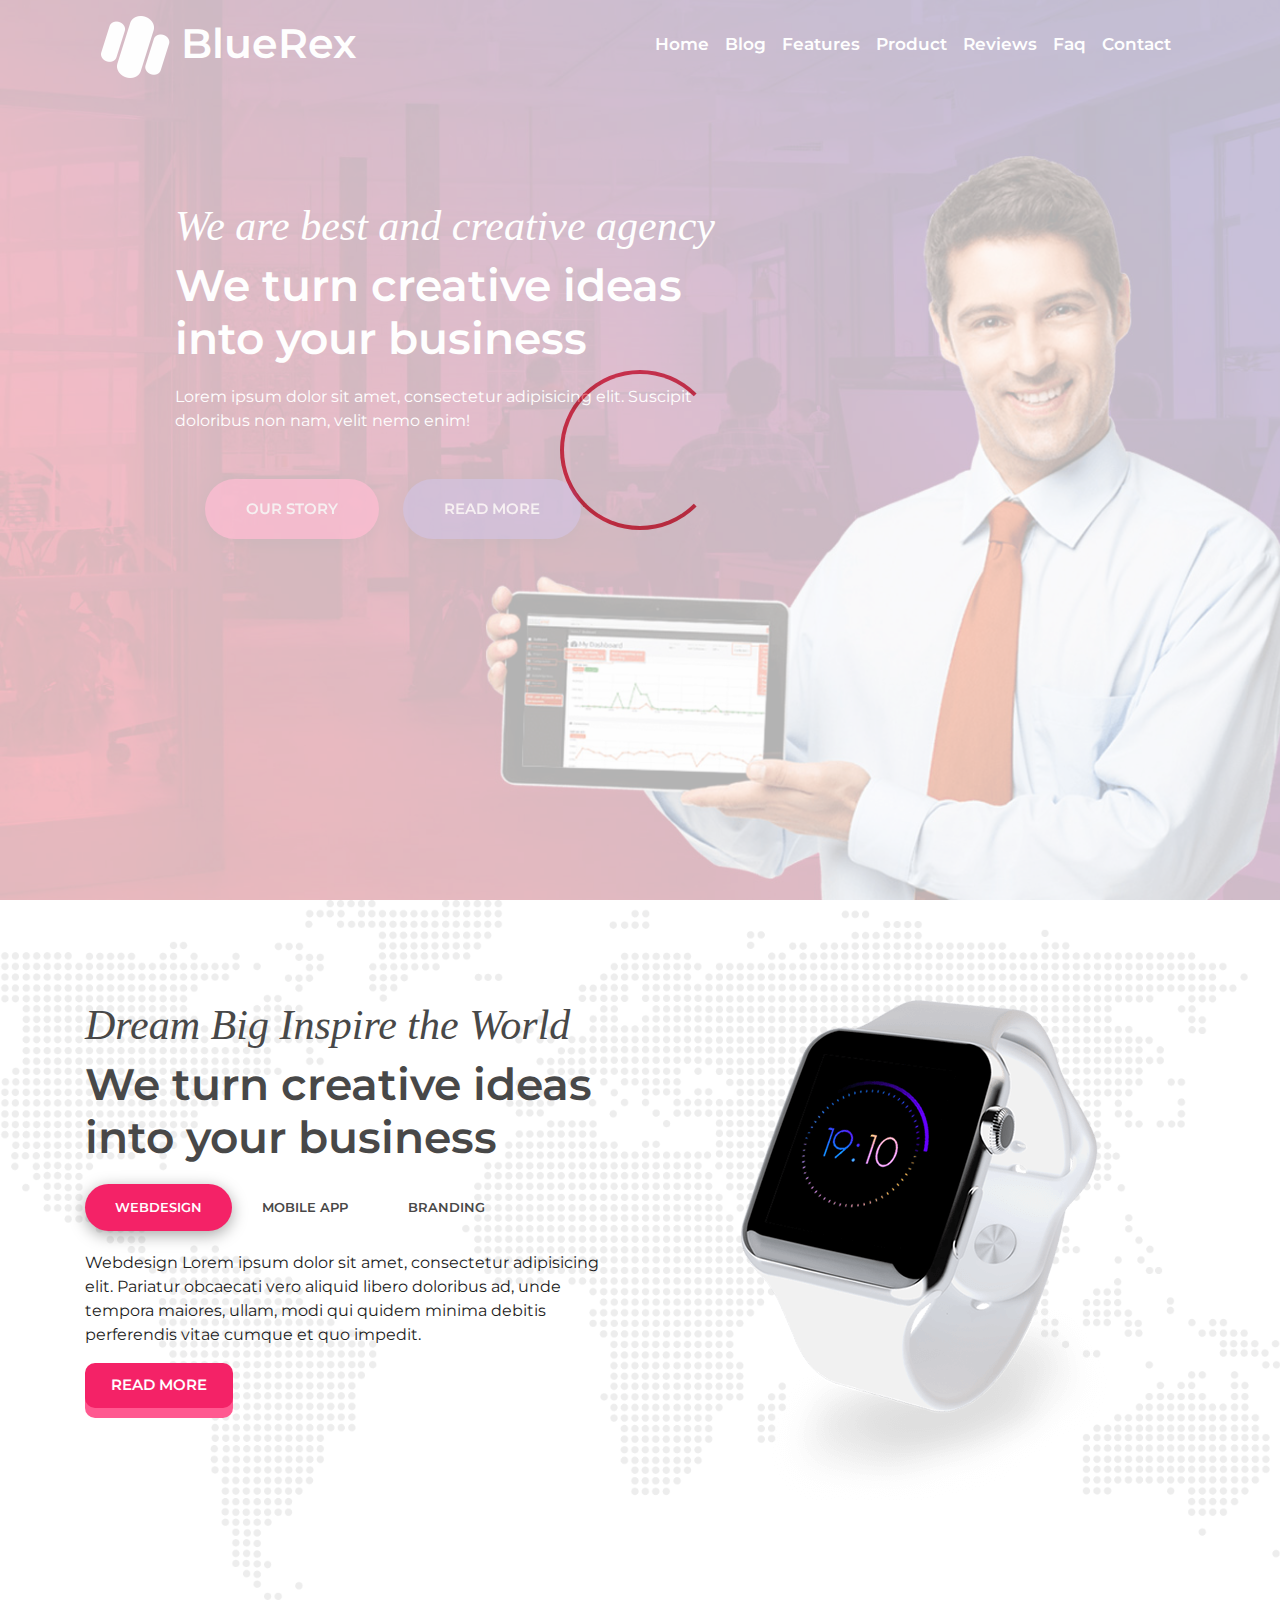
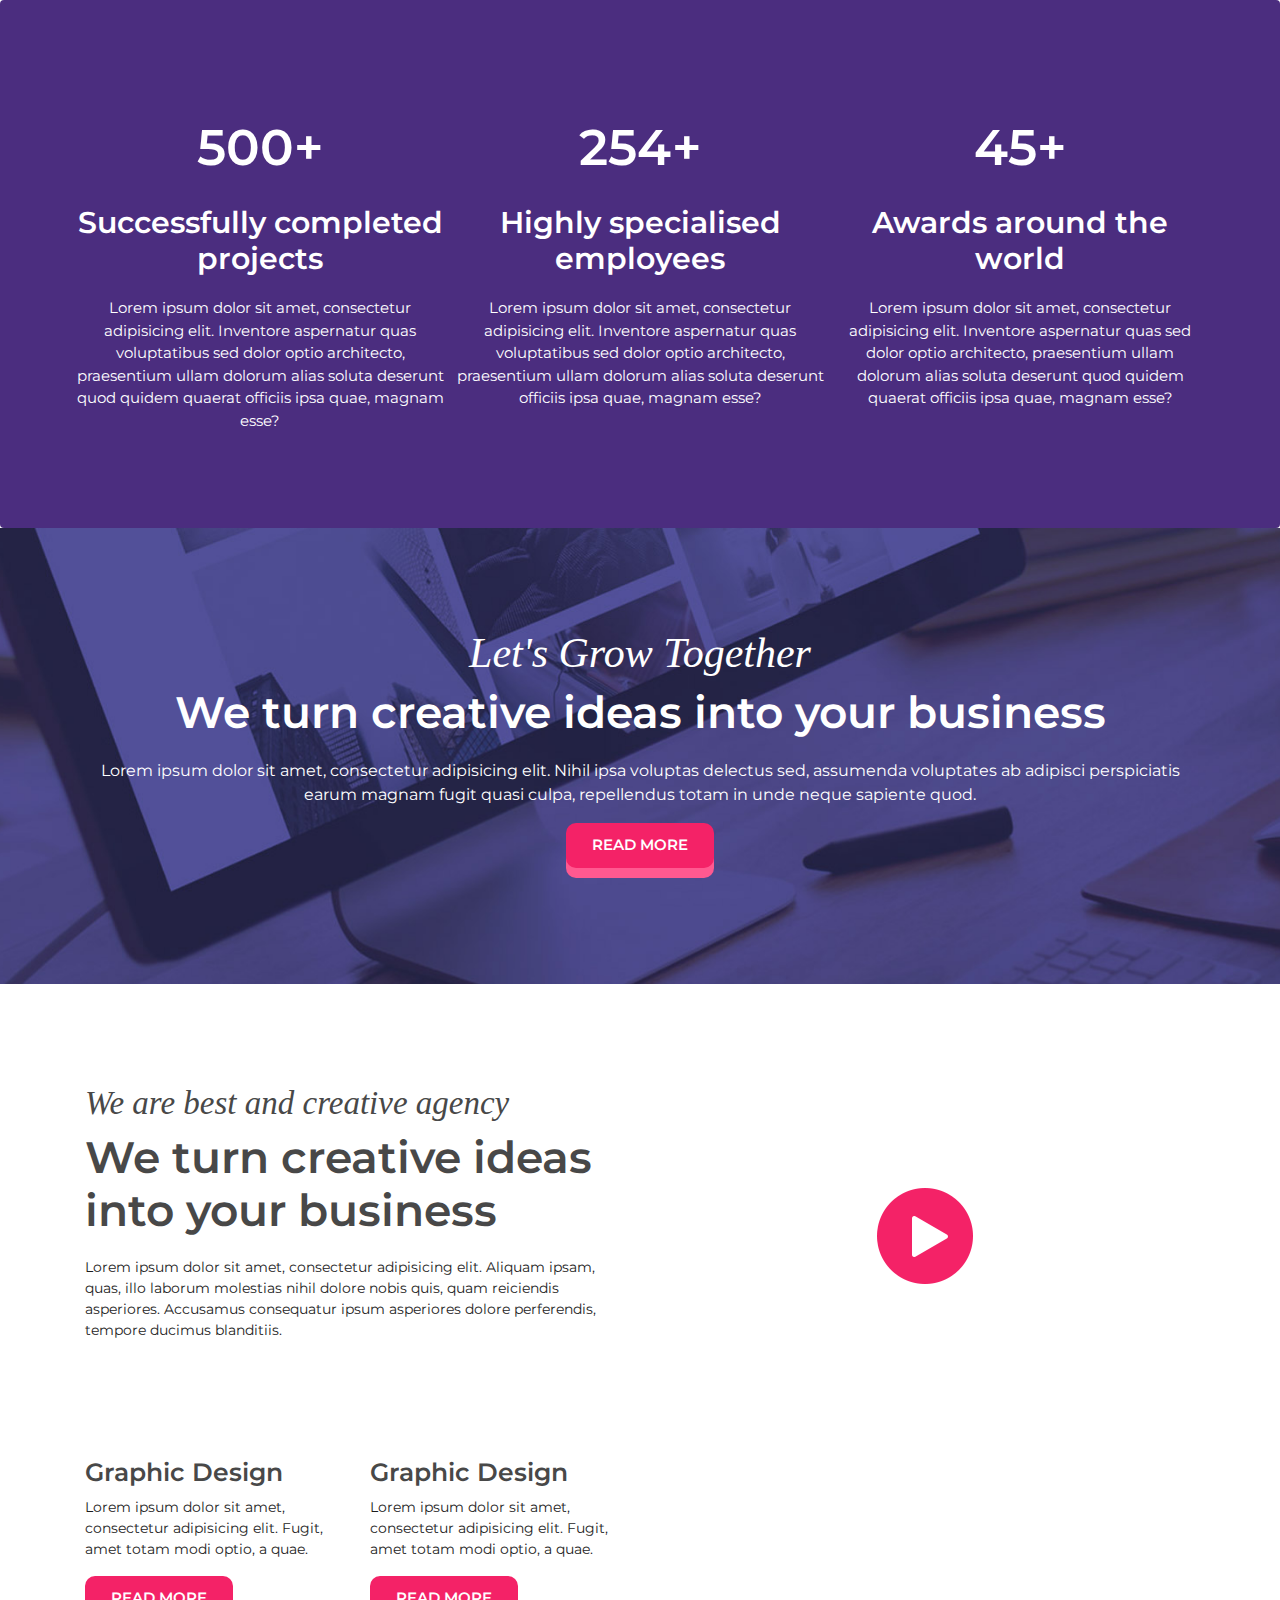
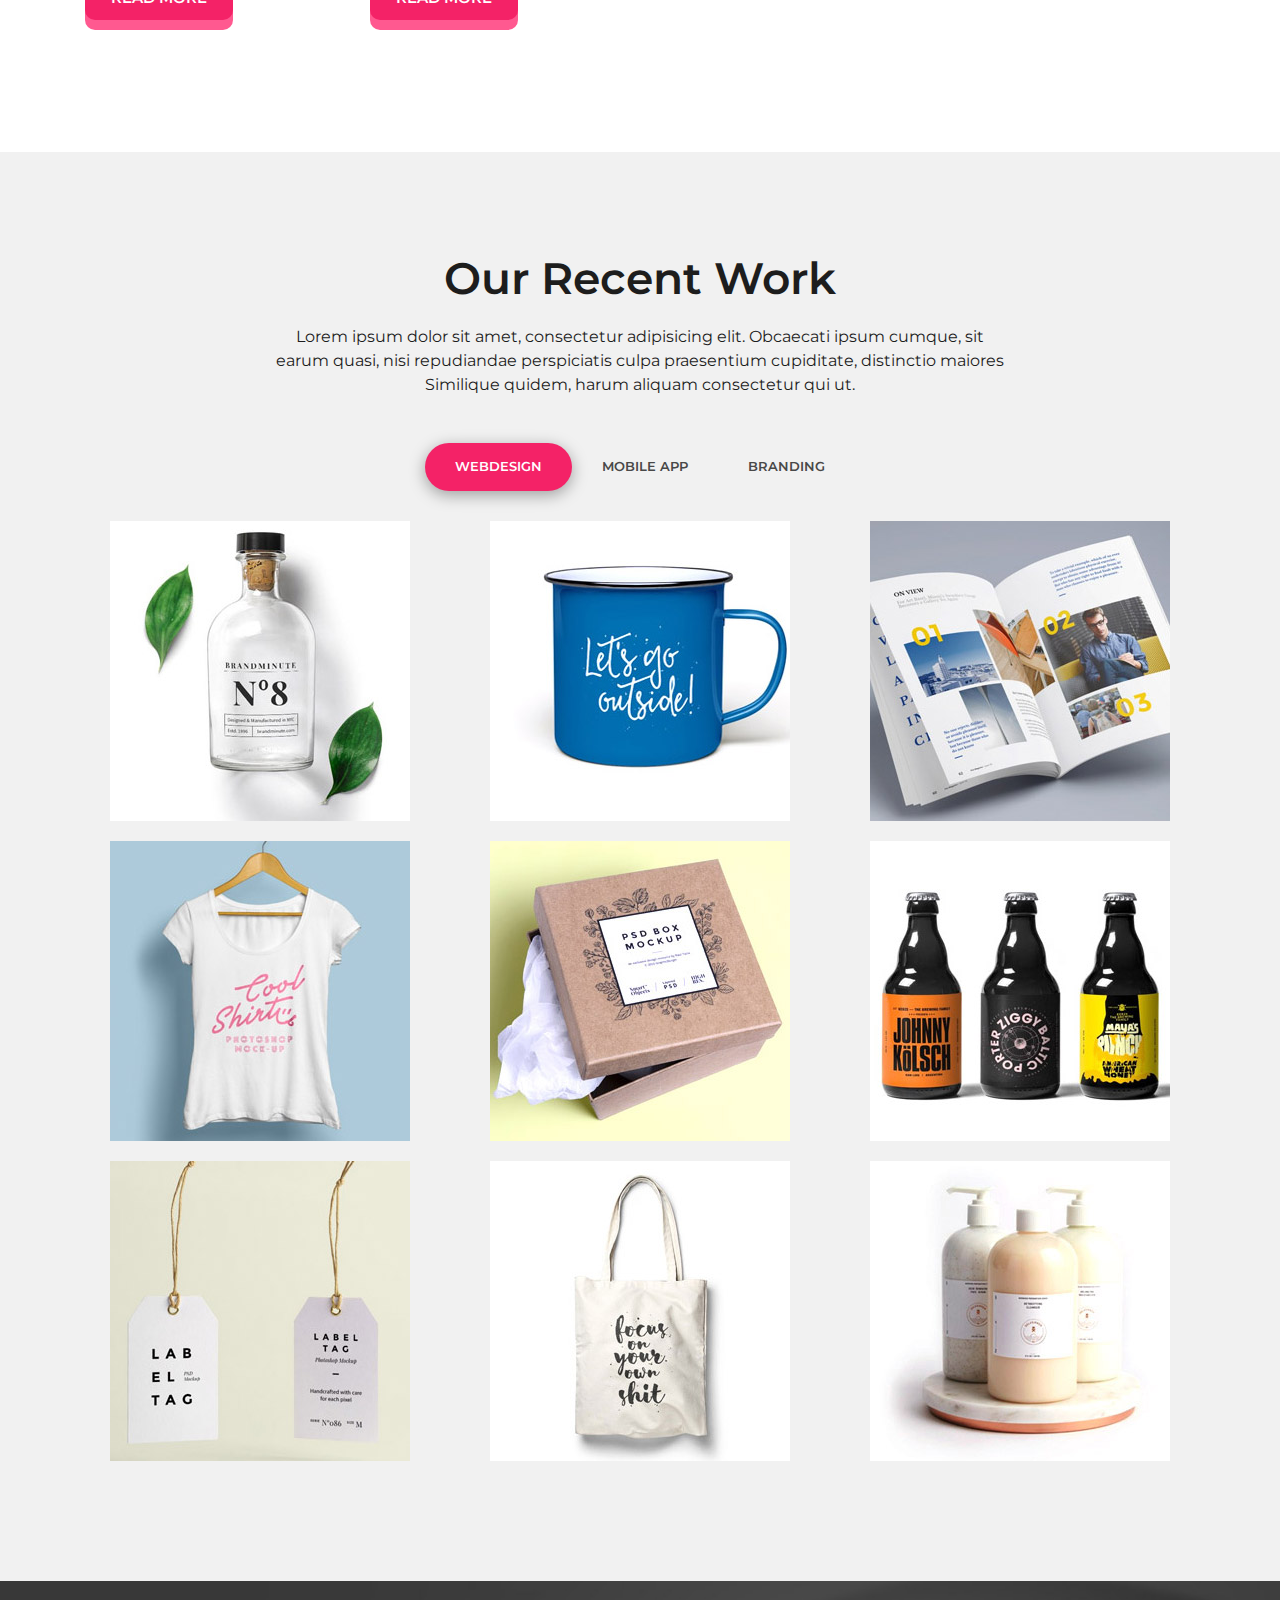
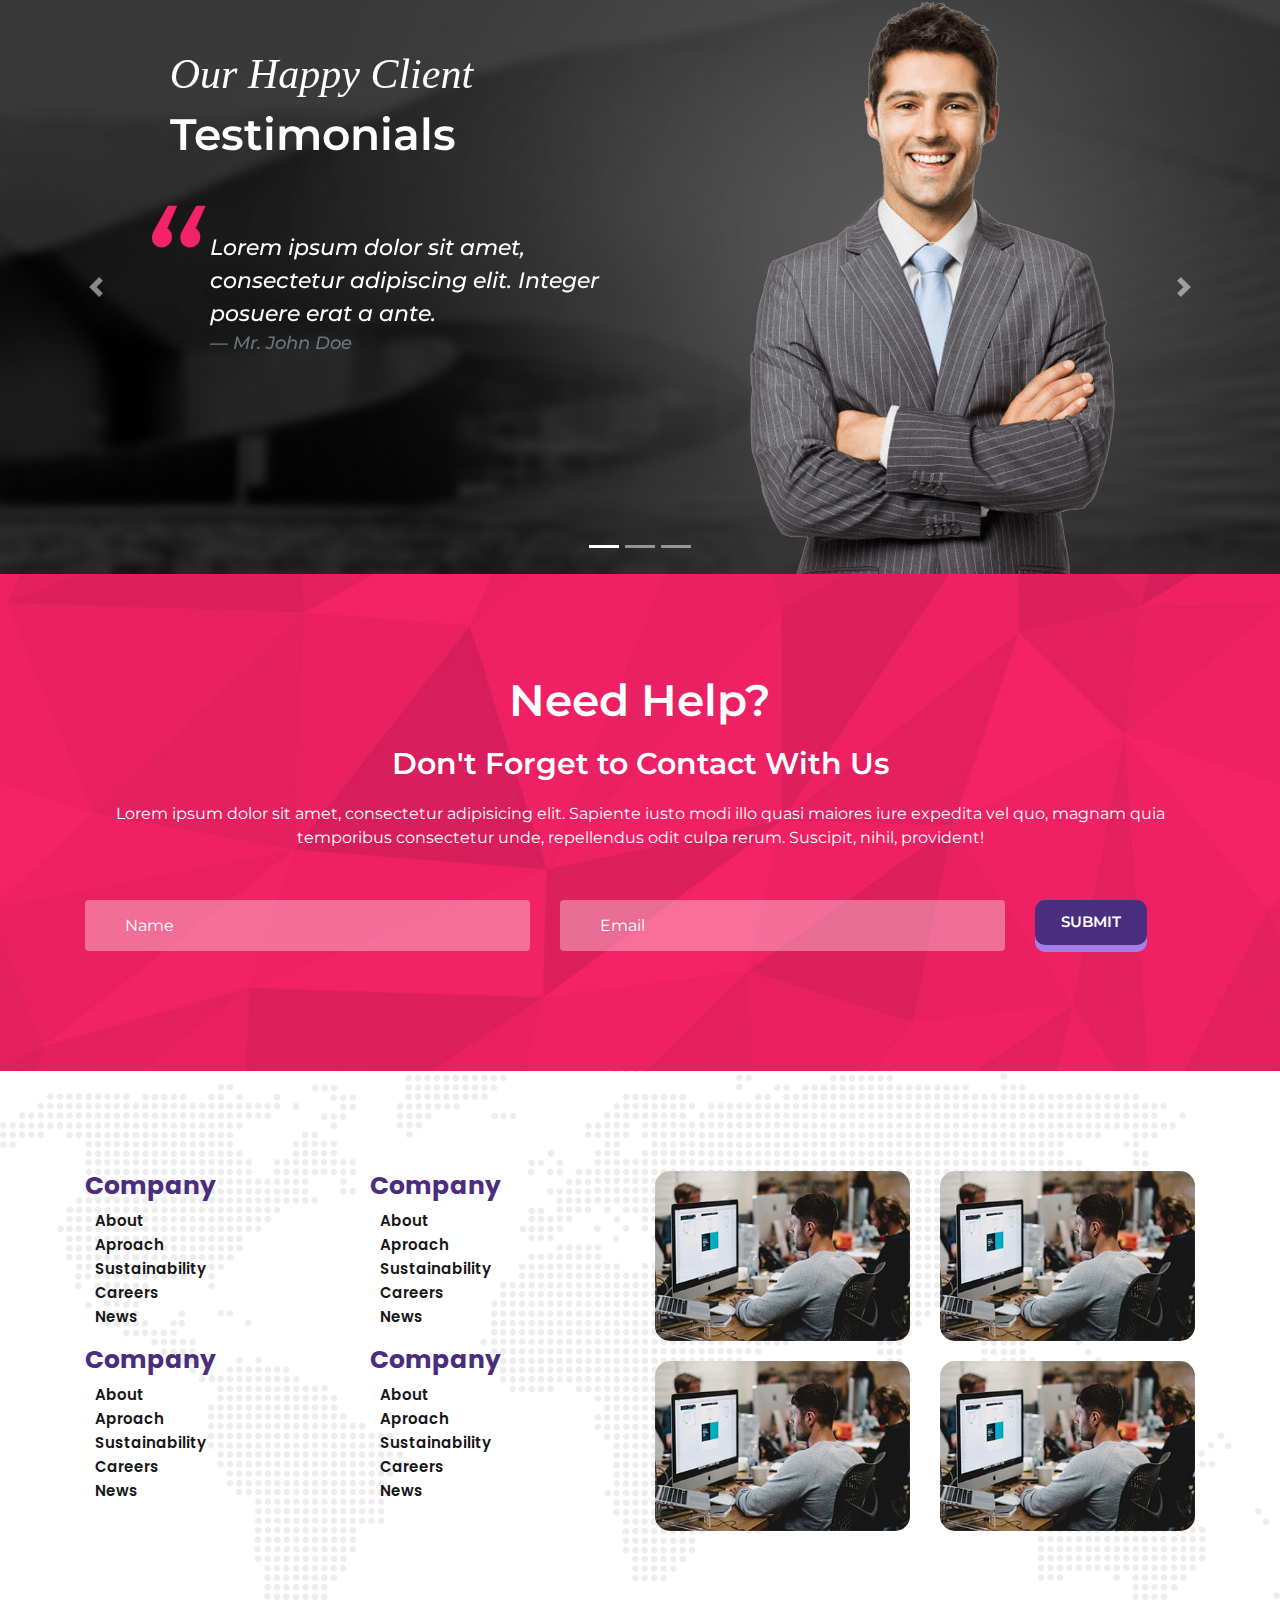
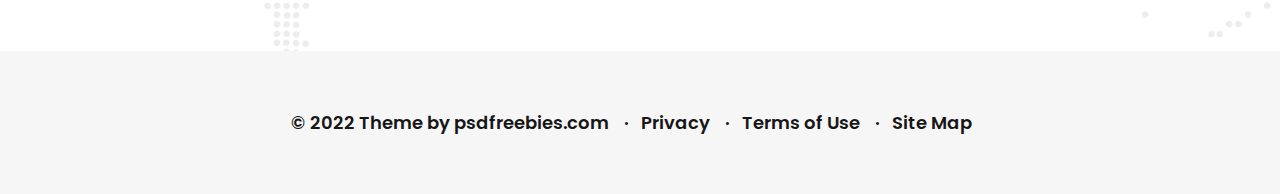
<file: index.html>
<!doctype html>
<html lang="en">
<head>
	<meta charset="utf-8">
	<meta name="viewport" content="width=device-width, initial-scale=1, shrink-to-fit=no">
	<link rel="preconnect" href="https://fonts.googleapis.com">
	<link rel="preconnect" href="https://fonts.gstatic.com" crossorigin>
	<link href="https://fonts.googleapis.com/css2?family=Montserrat:wght@300;400;600;700&family=Poppins:wght@600;700&display=swap" rel="stylesheet">

	<link rel="stylesheet" href="https://pro.fontawesome.com/releases/v5.10.0/css/all.css" integrity="sha384-AYmEC3Yw5cVb3ZcuHtOA93w35dYTsvhLPVnYs9eStHfGJvOvKxVfELGroGkvsg+p" crossorigin="anonymous"/>
	<link rel="stylesheet" href="bootstrap/css/bootstrap.min.css">
	<link rel="stylesheet" href="css/baguetteBox.min.css">
	<link rel="stylesheet" href="css/style.css">
	<title>BlueRex</title>
</head>

<body>
	<div class="preloader d-flex justify-content-center align-items-center">
		<div class="spinner-border text-danger" style="width: 10rem; height: 10rem;" role="status">
			<span class="sr-only">Loading...</span>
		</div>
	</div>
	<button class="scrollToTop"><i class="fas fa-angle-up"></i></button>


	<!-- Header ==================== -->

	<header class="header">
		<div class="container">
			<nav class="navbar navbar-expand-lg">
				<a class="navbar-brand" href="#">
					<img src="img/logo.png" alt="BlueRex"> BlueRex
				</a>
				<button class="navbar-toggler" type="button" data-toggle="collapse"
					data-target="#navbarSupportedContent" aria-controls="navbarSupportedContent" aria-expanded="false"
					aria-label="Toggle navigation">
					<i class="fas fa-bars"></i>
				</button>

				<div class="collapse navbar-collapse" id="navbarSupportedContent">
					<ul class="navbar-nav ml-auto">
						<li class="nav-item"><a class="nav-link" href="index.html">Home</a></li>
						<li class="nav-item"><a class="nav-link" href="blog.html">Blog</a></li>
						<li class="nav-item"><a class="nav-link" href="#">Features</a></li>
						<li class="nav-item"><a class="nav-link" href="#">Product</a></li>
						<li class="nav-item"><a class="nav-link" href="#">Reviews</a></li>
						<li class="nav-item"><a class="nav-link" href="#">Faq</a></li>
						<li class="nav-item"><a class="nav-link" href="#">Contact</a></li>
					</ul>
				</div>
			</nav>

			<div class="header-text">
				<h1>We are best and creative agency</h1>
				<h2>We turn creative ideas into your business</h2>
				<p>Lorem ipsum dolor sit amet, consectetur adipisicing elit. Suscipit doloribus non nam, velit nemo
					enim!</p>
				<div class="header-buttons">
					<button type="button" class="btn btn-pink rounded-pill">Our story</button>
					<button type="button" class="btn btn-violet rounded-pill">Read more</button>
				</div>
			</div>
		</div> <!-- /.container -->
	</header>


	<!-- Services  ==================== -->

	<section class="services tabs">
		<div class="container">
			<div class="row">
				<div class="col-lg-6 mb-5">
					<h3>Dream Big Inspire the World</h3>
					<h4>We turn creative ideas into your business</h4>

					<ul class="nav nav-pills" id="myTab" role="tablist">
						<li class="nav-item">
							<a class="nav-link active rounded-pill" id="webdesign-tab" data-toggle="tab"
								href="#webdesign" role="tab" aria-controls="webdesign"
								aria-selected="true">Webdesign</a>
						</li>
						<li class="nav-item">
							<a class="nav-link rounded-pill" id="mobileapp-tab" data-toggle="tab" href="#mobileapp" role="tab" aria-controls="mobileapp" aria-selected="false">Mobile app</a>
						</li>
						<li class="nav-item">
							<a class="nav-link rounded-pill" id="branding-tab" data-toggle="tab" href="#branding" role="tab" aria-controls="branding" aria-selected="false">Branding</a>
						</li>
					</ul>

					<div class="tab-content">
						<div class="tab-pane fade show active" id="webdesign" role="tabpanel"
							aria-labelledby="webdesign-tab">
							<p>Webdesign Lorem ipsum dolor sit amet, consectetur adipisicing elit. Pariatur obcaecati
								vero aliquid libero doloribus ad, unde tempora maiores, ullam, modi qui quidem minima
								debitis perferendis vitae cumque et quo impedit.</p>
							<p><a href="#" class="btn btn-pink btn-shadow">Read more</a></p>
						</div>

						<div class="tab-pane fade" id="mobileapp" role="tabpanel" aria-labelledby="mobileapp-tab">
							<p>Mobile app Lorem ipsum dolor sit amet, consectetur adipisicing elit. Pariatur obcaecati
								vero aliquid libero doloribus ad, unde tempora maiores, ullam, modi qui quidem minima
								debitis perferendis vitae cumque et quo impedit.</p>
							<p><a href="#" class="btn btn-pink btn-shadow">Read more</a></p>
						</div>

						<div class="tab-pane fade" id="branding" role="tabpanel" aria-labelledby="branding-tab">
							<p>Branding Lorem ipsum dolor sit amet, consectetur adipisicing elit. Pariatur obcaecati
								vero aliquid libero doloribus ad, unde tempora maiores, ullam, modi qui quidem minima
								debitis perferendis vitae cumque et quo impedit.</p>
							<p><a href="#" class="btn btn-pink btn-shadow">Read more</a></p>
						</div>
					</div>
				</div>	<!-- /.col-lg-6-->

				<div class="col-lg-6 text-center">
					<img src="img/watch.png" alt="">
				</div>

			</div> <!-- /.row -->
		</div> <!-- /.container -->
	</section>

	<!-- Progress  ==================== -->

	<section class="progress text-center">
		<div class="container">
			<div class="row">
				<div class="col-md-4 progress-item">
					<div><i class="fas fa-bullhorn"></i></div>
					<div class="num">500+</div>
					<h4><span>Successfully</span> completed projects</h4>
					<p>Lorem ipsum dolor sit amet, consectetur adipisicing elit. Inventore aspernatur quas voluptatibus sed dolor optio architecto, praesentium ullam dolorum alias soluta deserunt quod quidem quaerat officiis ipsa quae, magnam esse?</p>
				</div>

				<div class="col-md-4 progress-item">
					<div><i class="fas fa-bullhorn"></i></div>
					<div class="num">254+</div>
					<h4><span>Highly</span> specialised employees</h4>
					<p>Lorem ipsum dolor sit amet, consectetur adipisicing elit. Inventore aspernatur quas voluptatibus sed dolor optio architecto, praesentium ullam dolorum alias soluta deserunt   officiis ipsa quae, magnam esse?</p>
				</div>

				<div class="col-md-4 progress-item">
					<div><i class="fas fa-bullhorn"></i></div>
					<div class="num">45+</div>
					<h4><span>Awards</span> around the world</h4>
					<p>Lorem ipsum dolor sit amet, consectetur adipisicing elit. Inventore aspernatur quas  sed dolor optio architecto, praesentium ullam dolorum alias soluta deserunt quod quidem quaerat officiis ipsa quae, magnam esse?</p>
				</div>

			</div>	<!-- /.row -->
		</div>	<!-- /.container -->
	</section>

	<!-- Grow  ==================== -->

	<section class="grow text-center">
		<div class="container">
			<div class="row">
				<div class="col-md-12">
					<h3>Let's Grow Together</h3>
					<h4>We turn creative ideas into your business</h4>
					<p>Lorem ipsum dolor sit amet, consectetur adipisicing elit. Nihil ipsa voluptas delectus sed, assumenda voluptates ab adipisci perspiciatis earum magnam fugit quasi culpa, repellendus totam in unde neque sapiente quod.</p>
					<p><a href="#" class="btn btn-pink btn-shadow">Read more</a></p>
				</div>
			</div>
		</div>
	</section>

	<!-- Design  ==================== -->

	<section class="design">
		<div class="container">
			<div class="row">
				<div class="col-lg-6">
					<h3>We are best and creative agency</h3>
					<h4>We turn creative ideas into your business</h4>
					<p>Lorem ipsum dolor sit amet, consectetur adipisicing elit. Aliquam ipsam, quas, illo laborum molestias nihil dolore nobis quis, quam reiciendis asperiores. Accusamus consequatur ipsum asperiores dolore perferendis, tempore ducimus blanditiis.</p>

					<div class="row">
						<div class="col-md-6 mb-3">
							<span><i class="far fa-comments"></i></span>
							<h5>Graphic Design</h5>
							<p>Lorem ipsum dolor sit amet, consectetur adipisicing elit. Fugit, amet totam modi optio, a quae.</p>
							<p><a href="#" class="btn btn-pink btn-shadow">Read more</a></p>
						</div>

						<div class="col-md-6 mb-3">
							<span><i class="fas fa-bullhorn"></i></span>
							<h5>Graphic Design</h5>
							<p>Lorem ipsum dolor sit amet, consectetur adipisicing elit. Fugit, amet totam modi optio, a quae.</p>
							<p><a href="#" class="btn btn-pink btn-shadow">Read more</a></p>
						</div>
					</div>
				</div>

				<div class="col-lg-6">
					<div class="embed-responsive embed-responsive-16by9">
						<iframe id="video" src="https://www.youtube.com/embed/i3qTcUQgNgE" title="YouTube video player" frameborder="0" allow="accelerometer; autoplay; clipboard-write; encrypted-media; gyroscope; picture-in-picture" allowfullscreen></iframe>

						<div class="play-btn" id="videoPlayBtn"></div>
					</div>
				</div>
			</div>	<!-- /.row -->
		</div>	<!-- /.container -->
	</section>

	<!-- Work  ==================== -->

	<section class="work tabs">
		<div class="container">
			<div class="row">
				<div class="col-md-8 offset-md-2 text-center">
					<h4>Our Recent Work</h4>
					<p>Lorem ipsum dolor sit amet, consectetur adipisicing elit. Obcaecati ipsum cumque, sit earum quasi, nisi repudiandae perspiciatis culpa praesentium cupiditate, distinctio maiores Similique quidem, harum aliquam consectetur qui ut.</p>
				</div>

				<div class="col-md-12">
					<ul class="nav nav-pills justify-content-center" role="tablist">
						<li class="nav-item">
							<a class="nav-link active rounded-pill" id="webdesign-tab2" data-toggle="tab"
								href="#webdesign2" role="tab" aria-controls="webdesign2"
								aria-selected="true">Webdesign</a>
						</li>

						<li class="nav-item">
							<a class="nav-link rounded-pill" id="mobileapp-tab2" data-toggle="tab" href="#mobileapp2"
								role="tab" aria-controls="mobileapp2" aria-selected="false">Mobile app</a>
						</li>

						<li class="nav-item">
							<a class="nav-link rounded-pill" id="branding-tab2" data-toggle="tab" href="#branding2"
								role="tab" aria-controls="branding2" aria-selected="false">Branding</a>
						</li>
					</ul>

					<div class="tab-content">
						<div class="tab-pane fade show active" id="webdesign2" role="tabpanel"
							aria-labelledby="webdesign-tab2">
							<div class="gallery text-center row">
								<div class="col-sm-4 gallery-item">
									<a href="img/gallery/1.jpg">
										<img src="img/gallery/1_s.jpg" alt="">
									</a>
								</div>
								<div class="col-sm-4 gallery-item">
									<a href="img/gallery/2.jpg">
										<img src="img/gallery/2_s.jpg" alt="">
									</a>
								</div>
								<div class="col-sm-4 gallery-item">
									<a href="img/gallery/3.jpg">
										<img src="img/gallery/3_s.jpg" alt="">
									</a>
								</div>
								<div class="col-sm-4 gallery-item">
									<a href="img/gallery/4.jpg">
										<img src="img/gallery/4_s.jpg" alt="">
									</a>
								</div>
								<div class="col-sm-4 gallery-item">
									<a href="img/gallery/5.jpg">
										<img src="img/gallery/5_s.jpg" alt="">
									</a>
								</div>
								<div class="col-sm-4 gallery-item">
									<a href="img/gallery/6.jpg">
										<img src="img/gallery/6_s.jpg" alt="">
									</a>
								</div>
								<div class="col-sm-4 gallery-item">
									<a href="img/gallery/7.jpg">
										<img src="img/gallery/7_s.jpg" alt="">
									</a>
								</div>
								<div class="col-sm-4 gallery-item">
									<a href="img/gallery/8.jpg">
										<img src="img/gallery/8_s.jpg" alt="">
									</a>
								</div>
								<div class="col-sm-4 gallery-item">
									<a href="img/gallery/9.jpg">
										<img src="img/gallery/9_s.jpg" alt="">
									</a>
								</div>
							</div>	<!-- /.gallery -->
						</div>	<!-- /.tab-pane -->

						<div class="tab-pane fade" id="mobileapp2" role="tabpanel" aria-labelledby="mobileapp-tab2">
							<div class="gallery text-center row">
								<div class="col-sm-4 gallery-item">
									<a href="img/gallery/4.jpg">
										<img src="img/gallery/4_s.jpg" alt="">
									</a>
								</div>
								<div class="col-sm-4 gallery-item">
									<a href="img/gallery/5.jpg">
										<img src="img/gallery/5_s.jpg" alt="">
									</a>
								</div>
								<div class="col-sm-4 gallery-item">
									<a href="img/gallery/6.jpg">
										<img src="img/gallery/6_s.jpg" alt="">
									</a>
								</div>
								<div class="col-sm-4 gallery-item">
									<a href="img/gallery/1.jpg">
										<img src="img/gallery/1_s.jpg" alt="">
									</a>
								</div>
								<div class="col-sm-4 gallery-item">
									<a href="img/gallery/2.jpg">
										<img src="img/gallery/2_s.jpg" alt="">
									</a>
								</div>
								<div class="col-sm-4 gallery-item">
									<a href="img/gallery/3.jpg">
										<img src="img/gallery/3_s.jpg" alt="">
									</a>
								</div>
								<div class="col-sm-4 gallery-item">
									<a href="img/gallery/7.jpg">
										<img src="img/gallery/7_s.jpg" alt="">
									</a>
								</div>
								<div class="col-sm-4 gallery-item">
									<a href="img/gallery/8.jpg">
										<img src="img/gallery/8_s.jpg" alt="">
									</a>
								</div>
								<div class="col-sm-4 gallery-item">
									<a href="img/gallery/9.jpg">
										<img src="img/gallery/9_s.jpg" alt="">
									</a>
								</div>
							</div>	<!-- /.gallery -->
						</div>	<!-- /.tab-pane -->

						<div class="tab-pane fade" id="branding2" role="tabpanel" aria-labelledby="branding-tab2">
							<div class="gallery text-center row">
								<div class="col-sm-4 gallery-item">
									<a href="img/gallery/7.jpg">
										<img src="img/gallery/7_s.jpg" alt="">
									</a>
								</div>
								<div class="col-sm-4 gallery-item">
									<a href="img/gallery/8.jpg">
										<img src="img/gallery/8_s.jpg" alt="">
									</a>
								</div>
								<div class="col-sm-4 gallery-item">
									<a href="img/gallery/9.jpg">
										<img src="img/gallery/9_s.jpg" alt="">
									</a>
								</div>
								<div class="col-sm-4 gallery-item">
									<a href="img/gallery/1.jpg">
										<img src="img/gallery/1_s.jpg" alt="">
									</a>
								</div>
								<div class="col-sm-4 gallery-item">
									<a href="img/gallery/2.jpg">
										<img src="img/gallery/2_s.jpg" alt="">
									</a>
								</div>
								<div class="col-sm-4 gallery-item">
									<a href="img/gallery/3.jpg">
										<img src="img/gallery/3_s.jpg" alt="">
									</a>
								</div>
								<div class="col-sm-4 gallery-item">
									<a href="img/gallery/4.jpg">
										<img src="img/gallery/4_s.jpg" alt="">
									</a>
								</div>
								<div class="col-sm-4 gallery-item">
									<a href="img/gallery/5.jpg">
										<img src="img/gallery/5_s.jpg" alt="">
									</a>
								</div>
								<div class="col-sm-4 gallery-item">
									<a href="img/gallery/6.jpg">
										<img src="img/gallery/6_s.jpg" alt="">
									</a>
								</div>
							</div>	<!-- /.gallery -->
						</div>	<!-- /.tab-pane -->
					</div>	<!-- /.tab-content -->
				</div>	<!-- /.col-md-12 -->
			</div>	<!-- /.row -->
		</div>	<!-- /.container -->
	</section>

	<!-- Reviews ==================== -->

	<section class="reviews">
		<div id="carouselExampleIndicators" class="carousel slide" data-ride="carousel">
			<ol class="carousel-indicators">
				<li data-target="#carouselExampleIndicators" data-slide-to="0" class="active"></li>
				<li data-target="#carouselExampleIndicators" data-slide-to="1"></li>
				<li data-target="#carouselExampleIndicators" data-slide-to="2"></li>
			</ol>

			<div class="carousel-inner">
				<div class="carousel-item active">
					<div class="container">
						<div class="row">

							<div class="col-sm-7">
								<div class="carousel-caption">
									<h3>Our Happy Client</h3>
									<h4>Testimonials</h4>
									<blockquote class="blockquote">
										<p class="mb-0">Lorem ipsum dolor sit amet, consectetur adipiscing elit. Integer posuere erat a ante.</p>
										<footer class="blockquote-footer">Mr. John Doe</footer>
									</blockquote>
								</div>
							</div>

							<div class="col-sm-5 d-none d-sm-block">
								<img src="img/client.png" alt="">
							</div>

						</div>
					</div>
				</div>

				<div class="carousel-item">
					<div class="container">
						<div class="row">

							<div class="col-sm-7">
								<div class="carousel-caption">
									<h3>Our Happy Client</h3>
									<h4>Testimonials</h4>
									<blockquote class="blockquote">
										<p class="mb-0">Lorem ipsum dolor sit amet, consectetur adipiscing elit. Integer posuere erat a ante.</p>
										<footer class="blockquote-footer">Mr. Jack</footer>
									</blockquote>
								</div>
							</div>

							<div class="col-sm-5 d-none d-sm-block">
								<img src="img/client.png" alt="">
							</div>

						</div>
					</div>
				</div>

				<div class="carousel-item">
					<div class="container">
						<div class="row">
							<div class="col-sm-7">
								<div class="carousel-caption">
									<h3>Our Happy Client</h3>
									<h4>Testimonials</h4>
									<blockquote class="blockquote">
										<p class="mb-0">Lorem ipsum dolor sit amet, consectetur adipiscing elit. Integer posuere erat a ante.</p>
										<footer class="blockquote-footer">Mr. David</footer>
									</blockquote>
								</div>
							</div>

							<div class="col-sm-5 d-none d-sm-block">
								<img src="img/client.png" alt="">
							</div>

						</div>
					</div>
				</div>
			</div>	<!-- /.carousel-inner -->
			<a class="carousel-control-prev" href="#carouselExampleIndicators" role="button" data-slide="prev">
				<span class="carousel-control-prev-icon" aria-hidden="true"></span>
				<span class="sr-only">Previous</span>
			</a>
			<a class="carousel-control-next" href="#carouselExampleIndicators" role="button" data-slide="next">
				<span class="carousel-control-next-icon" aria-hidden="true"></span>
				<span class="sr-only">Next</span>
			</a>
		</div>	<!-- /.carousel -->
	</section>

	<!-- Form ==================== -->

	<section class="form text-center">
		<div class="container">
			<div class="row">
				<div class="col-md-12">
					<h4>Need Help?</h4>
					<h5>Don't Forget to Contact With Us</h5>
					<p>Lorem ipsum dolor sit amet, consectetur adipisicing elit. Sapiente iusto modi illo quasi maiores iure expedita vel quo, magnam quia temporibus consectetur unde, repellendus odit culpa rerum. Suscipit, nihil, provident!</p>

					<form class="text-left">
						<div class="row">
							<div class="col-md-5">
								<input type="text" class="form-control" placeholder="Name">
							</div>
							<div class="col-md-5">
								<input type="email" class="form-control" placeholder="Email">
							</div>
							<div class="col-md-2">
								<button type="submit" class="btn btn-violet btn-shadow">Submit</button>
							</div>
						</div>
					</form>
				</div>
			</div>
		</div>
	</section>

	<!-- Footer ==================== -->

	<footer class="footer">
		<div class="container">
			<div class="row">
				<div class="col-md-6">
					<div class="row">
						<div class="col-6">
							<h5>Company</h5>
							<ul>
								<li><a href="#">About</a></li>
								<li><a href="#">Aproach</a></li>
								<li><a href="#">Sustainability</a></li>
								<li><a href="#">Careers</a></li>
								<li><a href="#">News</a></li>
							</ul>
						</div>

						<div class="col-6">
							<h5>Company</h5>
							<ul>
								<li><a href="#">About</a></li>
								<li><a href="#">Aproach</a></li>
								<li><a href="#">Sustainability</a></li>
								<li><a href="#">Careers</a></li>
								<li><a href="#">News</a></li>
							</ul>
						</div>

						<div class="col-6">
							<h5>Company</h5>
							<ul>
								<li><a href="#">About</a></li>
								<li><a href="#">Aproach</a></li>
								<li><a href="#">Sustainability</a></li>
								<li><a href="#">Careers</a></li>
								<li><a href="#">News</a></li>
							</ul>
						</div>

						<div class="col-6">
							<h5>Company</h5>
							<ul>
								<li><a href="#">About</a></li>
								<li><a href="#">Aproach</a></li>
								<li><a href="#">Sustainability</a></li>
								<li><a href="#">Careers</a></li>
								<li><a href="#">News</a></li>
							</ul>
						</div>
					</div> <!-- /.row -->
				</div> <!-- /.col-md-6 -->

				<div class="col-md-6 footer-images">
					<div class="row">
						<div class="col-6">
							<img src="img/footer_img1.jpg" alt="">
						</div>
						<div class="col-6">
							<img src="img/footer_img1.jpg" alt="">
						</div>
						<div class="col-6">
							<img src="img/footer_img1.jpg" alt="">
						</div>
						<div class="col-6">
							<img src="img/footer_img1.jpg" alt="">
						</div>
					</div>
				</div>

			</div>	<!-- /.row -->
		</div>	<!-- /.container-->
	</footer>	<!-- /.footer -->

	<div class="copyright">
		<div class="container">
			<div class="row">
				<div class="col-md-8 offset-md-2">
					<ul class="nav">
						<li class="nav-item">
							<span class="nav-link">&copy; 2022 Theme by psdfreebies.com</span>
						</li>
						<li class="nav-item"><a href="#" class="nav-link">Privacy</a></li>
						<li class="nav-item"><a href="#" class="nav-link">Terms of Use</a></li>
						<li class="nav-item"><a href="#" class="nav-link">Site Map</a></li>
					</ul>
				</div>
			</div>
		</div>
	</div>



	<script src="js/jquery-3.3.1.min.js"></script>
	<script src="bootstrap/js/bootstrap.min.js"></script>
	<script src="js/baguetteBox.min.js"></script>
	<script src="js/main.js"></script>
</body>

</html>
</file>
<file: css/style.css>
body{
	font-family: 'Montserrat', sans-serif;
	min-width: 320px;
	color: #1d1d1d;
}
img{
	max-width: 100%;
	height: auto;
}
section{
	padding: 100px 0;
}
h3, h1{
	font-style: italic;
	font-size: 42px;
	font-family: 'Palatino Linotype', Palatino, serif;
}
h4, h2{
	font-weight: 600;
	font-size: 44px;
	margin-bottom: 20px;
}

.preloader {
	position: fixed;
	top: 0;
	left: 0;
	right: 0;
	bottom: 0;
	z-index: 9999;
	background-color: #fefefe;
}
.scrollToTop{
	position: fixed;
	bottom: 60px;
	right: 25px;
	border-radius: 4px;
	display: none;
	font-size: 32px;
	height: 50px;
	width: 50px;
	z-index: 1001;
	color: #fff;
	transition: all .3s linear;
	background-color: #da1757;
	border: 0;
	cursor: pointer;
}



/*  Header ===============  */

.header{
	background: url(../img/main1.jpg) center center/cover no-repeat;
	height: 100vh;
	min-height: 600px;
}
.navbar-toggler{
	color: #fff;
}
.navbar-brand,
.header ul li a{
	color: #fff;
	font-weight: 600;
}
.navbar-brand{
	font-size: 41px;
}
.header ul li a{
	font-size: 17px;
}
.header ul li a:after{
	content: '';
	display: block;
	width: 100%;
	background-color: #fff;
	height: 1px;
	transform: scale(0);
	transition: all .3s linear;
}
.header ul li a:hover:after{
	transform: scale(1);
}
.header-text{
	margin-top: 90px;
	margin-left: 70px;
	max-width: 600px;
	color: #fff;
	padding: 20px;
}
.header-buttons{
	margin-left: 30px;
}
.btn{
	font-size: 15px;
	font-weight: 600;
	color: #fff;
	text-transform: uppercase;
}
.header-buttons .btn{
	height: 60px;
	padding: 0 40px;
	margin-right: 20px;
	margin-top: 30px;
	opacity: .8;
	box-shadow: 0 4px 16px rgba(0,0,0,.35);
	transition: all .3s linear;
}
.header-buttons .btn:hover{
	color: #fff;
	opacity: 1;
}
.btn-pink{
	background-color: #f42267;
}
.btn-violet{
	background-color: #69328e;
}


/*  Services  =============  */

.services{
	background: url(../img/world_map.png) center center/cover no-repeat;
}
.services h3,
.services h4{
	color: #484848;
}
.tabs .nav-link{
	font-size: 13px;
	font-weight: 600;
	text-transform: uppercase;
	padding: 14px 30px;
	color: #484848;
}
.tab-content{
	margin-top: 20px;
}
.tabs .nav-link.active{
	background-color: #f42267;
	color: #fff;
	box-shadow: 0 4px 16px rgba(0,0,0,.35);
}
.btn-shadow{
	box-shadow: 0 10px 0 #ff5990;
	border-radius: 10px;
	padding: 10px 25px;
	transition: all .5s;
}
.btn-shadow:hover{
	box-shadow: 0 5px 0 #ff5990;
	color: #fff;
	background-color: #da1757;
}

/*  Progress =============  */

.progress{
	background-color: #4b2d7f;
	color: #fff;
	font-size: 15px;
	padding: 0;
	height: 100%;
}
.progress i{
	font-size: 70px;
}
.num{
	font-size: 50px;
	font-weight: 600;
	margin: 30px 0 20px;
}
.progress h4{
	font-size: 30px;
	height: 72px;
	overflow: hidden;
}
.progress-item{
	padding: 80px 5px;
	transition: all .3s linear;
}
.progress-item:hover{
	background-color: #40286a;
}

/*  Grow  ============  */

.grow{
	background: url(../img/letsgrow.jpg) center center/cover no-repeat;
	color: #fff;
}

/*  Design  ==============  */

.design h3,
.design h4{
	color: #484848;
}
.design h3{
	font-size: 33px;
}
.design span i{
	font-size: 60px;
	background: linear-gradient(45deg, rgba(255,0,32,.7) 0%,rgba(68,26,130,.8) 100%);
	-webkit-background-clip: text;
	-webkit-text-fill-color: transparent;
	padding-left: 15px;
}
.design h5{
	font-size: 25px;
	font-weight: 600;
	color: #484848;
	margin: 10px 0;
}
.design p{
	font-size: 14px;
}
.embed-responsive{
	position: relative;
	border-radius: 10px;
}
.play-btn{
	width: 100%;
	height: 100%;
	z-index: 99;
	position: absolute;
	top: 0;
	cursor: pointer;
	background: url(../img/play.png) center no-repeat;
}

/*  Work  ====================  */

.work{
	background-color: #f1f1f1;
}
.work .nav-pills{
	margin: 30px 0;
}
.gallery-item{
	margin-bottom: 20px;
}
.gallery a img{
	transition: all .3s linear;
}
.gallery a:hover img{
	box-shadow: 0 14px 30px -15px rgba(0, 0, 0, .75);
}

/*  Reviews  ==================  */

.reviews{
	background: url(../img/reviews_bg.jpg) center center/cover no-repeat;
	padding: 20px 0 0;
}
.reviews .carousel-caption{
	top: 5%;
	bottom: auto;
	text-align: left;
}
.reviews .blockquote{
	font-style: italic;
	font-weight: 500;
	font-size: 22px;
	position: relative;
	padding-left: 40px;
	margin-top: 70px;
}
.reviews .blockquote:before{
	content: '\201C';
	font-size: 150px;
	font-weight: 500;
	font-style: italic;
	color: #f42267;
	position: absolute;
	top: -80px;
	left: -33px;
}

/*  Form  ==================  */

.form{
	background: url(../img/form_bg.jpg)  center center/cover no-repeat;
	color: #fff;
}
.form h5{
	font-size: 30px;
	font-weight: 600;
	margin-bottom: 20px;
}
.form form{
	margin-top: 50px;
}
.form .btn-violet{
	background-color: #4b2d7f;
}
.btn-violet.btn-shadow{
	box-shadow: 0 7px 0px #a57ee9;
}
.btn-violet.btn-shadow:hover{
	background: #3a2362;
	box-shadow: 0 5px 0px #a57ee9;
}
.form .form-control{
	height: 51px;
	background-color: rgba(255, 255, 255, .35);
	color: #fff;
	border: 0;
	padding:0 40px;
	margin-bottom: 20px;
}
.form .form-control::placeholder{
	color: #fff;
}
.form .form-control:focus{
	box-shadow: 0 0 0 .2rem rgba(255,255,255,.25);
}

/*  Footer  ==================  */

.footer{
	background: url(../img/world_map.png) center no-repeat;
	background-size: cover;
	padding: 100px 0;
	font-family: 'Poppins', sans-serif;
}
.footer h5{
	font-size: 25px;
	color: #4b2d7f;
	font-weight: 700;
}
.footer ul{
	list-style: none;
	padding-left: 10px;
}
.footer ul li a{
	font-size: 15px;
	font-weight: 600;
	color: #171717;
}
.footer-images img{
	margin-bottom: 20px;
	border-radius: 15px;
}
.copyright{
	background-color: #f6f6f6;
	padding: 50px 0;
	font-family: 'Poppins', sans-serif;
}
.copyright a,
.copyright span{
	color: #171717;
	font-size: 18px;
	font-weight: 600;
	position: relative;
}
.copyright a:hover{
	text-decoration: underline;
}
.copyright li a:after,
.copyright li span:after{
	content: '\00B7';
	position: absolute;
	right: -3px;
}
.copyright li:last-child a:after,
.copyright li:last-child span:after{
	content: '';
}

/*  Blog  ==================  */

.blog{
	padding: 40px 0;
}
.article-preview{
	border: 1px solid #ccc;
	padding: 20px;
	transition: all .3s linear;
	margin-bottom: 30px;
}
.article-preview:hover{
	box-shadow: 0 14px 30px -15px rgba(0, 0, 0, .75);
}
.article-preview h2{
	font-size: 20px;
	margin-bottom: 0;
	font-weight: 600;
}
.article-preview a{
	color: #484848;
	transition: all .3s linear;
}
.article-preview a:hover{
	color: #f42267;
	text-decoration: none;
}
.article-date{
	color: #da1757;
	font-size: 13px;
	font-weight: 600;
}
.article-excerpt{
	margin-top: 10px;
}
.thumb{
	border: 5px solid #fff;
	box-shadow: 0 0 10px rgba(0, 0, 0, .1);
	margin: 0 20px 20px 0;
	float: left;
}
.article-preview .more{
	color: #da1757;
}
.article-preview .more:hover{
	text-decoration: underline;
}
.widget-categories ul{
	padding: 0;
	margin: 0;
	list-style: none;
}
.widget-categories ul li::before{
	content: '\f138';
	font-family: 'Font Awesome 5 Free';
	font-weight: 900;
	color: #da1757;
	font-size: 14px;
}
.widget-categories ul li a{
	padding-left: 10px;
	font-size: 14px;
	color: #2f2f2f;
	margin-bottom: 10px;
	display: inline-block;
	transition: all .3s linear;

}
.widget-categories ul li a:hover{
	color: #da1757;
}
.widget-title{
	color: #484848;
	font-size: 20px;
	font-weight: 600;
	margin-bottom: 25px;
	position: relative;
}
.widget-title:after{
	content: "";
	height: 2px;
	position: absolute;
	left: 0;
	top: 30px;
	width: 30px;
	background-color: #da1757;
}

/*  Pagination  ==================  */

.page-link{
	color: #da1757;
	transition: all .3s linear;
	padding:0.7rem 1rem;
}
.page-link:hover{
	background-color: #da1757;
	color: #fff;
	border-color: #f42267;
}
.page-item.active .page-link{
	background-color: #da1757;
	border-color: #da1757;
}

@media only screen and (min-width : 1200px) {
	.scrollToTop:hover{
		background-color: #fff;
		text-decoration: none;
		outline: none;
		color: #da1757;
		border: 1px solid #da1757;
	}
}

@media only screen and (max-width : 992px) {
	.header-text{
		background-color: rgba(0,0,0,.3);
	}
	section,
	.footer{
		padding: 50px 0;
	}
	.copyright{
		padding: 25px 0;
	}
	.reviews h3,
	.reviews h4{
		font-size: 25px;
	}
	.reviews .blockquote{
		font-size: 17px;
		padding-left: 20px;
		margin-top: 40px;
	}
	.reviews .blockquote:before{
		font-size: 100px;
		top: -40px;
	}
	.header .navbar-nav{
		margin-top: 20px;
		background: linear-gradient(45deg, #ed1b33 0%,#442e82 100%);
		position: absolute;
		width: 100%;
		left: 0;
		z-index: 1;
		padding: 10px 15px;
	}
}


@media only screen and (max-width : 768px) {
	.header-text{
		margin: 90px 10px 0;
		max-width: 100%;
	}
	h3, h4, h1, h2{
		font-size: 30px;
	}
	.progress-item{
		padding: 40px 5px;

	}
	.copyright a,
	.copyright span{
		display: block;
	}

}

@media only screen and (max-width : 600px) {
	.header-buttons .btn{
		display: block;
		width: 100%;
		margin: 20px 0 0;
	}

	.btn-shadow{
		box-shadow: 0 5px 0 #ff5990;
		padding: 10px 15px;
	}
}

@media only screen and (max-width : 576px) {
	.reviews .carousel-caption{
		position: static;
		width: 70%;
		margin: auto;
	}

}

@media only screen and (max-width : 480px) {
	.tabs .nav-link{
		padding: 8px 16px;
	}
	.tabs .nav-item{
		width: 100%;
	}
	.thumb{
		float: none;
		width: 100%;
	}
}

@media only screen and (max-width : 380px) {
	.navbar-brand{
		font-size: 30px;
		height: 44px;
		width: 44px;
	}
	.header-text{
		margin: 0;
		margin-top: 20px;
	}
	h3, h4, h1, h2{
		font-size: 25px;
	}

}
</file>
<file: css/baguetteBox.min.css>
/*!
 * baguetteBox.js
 * @author  feimosi
 * @version 1.9.1
 * @url https://github.com/feimosi/baguetteBox.js
 */#baguetteBox-overlay{display:none;opacity:0;position:fixed;overflow:hidden;top:0;left:0;width:100%;height:100%;z-index:1000000;background-color:#222;background-color:rgba(0,0,0,.8);-webkit-transition:opacity .5s ease;transition:opacity .5s ease}#baguetteBox-overlay.visible{opacity:1}#baguetteBox-overlay .full-image{display:inline-block;position:relative;width:100%;height:100%;text-align:center}#baguetteBox-overlay .full-image figure{display:inline;margin:0;height:100%}#baguetteBox-overlay .full-image img{display:inline-block;width:auto;height:auto;max-height:100%;max-width:100%;vertical-align:middle;-webkit-box-shadow:0 0 8px rgba(0,0,0,.6);-moz-box-shadow:0 0 8px rgba(0,0,0,.6);box-shadow:0 0 8px rgba(0,0,0,.6)}#baguetteBox-overlay .full-image figcaption{display:block;position:absolute;bottom:0;width:100%;text-align:center;line-height:1.8;white-space:normal;color:#ccc;background-color:#000;background-color:rgba(0,0,0,.6);font-family:sans-serif}#baguetteBox-overlay .full-image:before{content:"";display:inline-block;height:50%;width:1px;margin-right:-1px}#baguetteBox-slider{position:absolute;left:0;top:0;height:100%;width:100%;white-space:nowrap;-webkit-transition:left .4s ease,-webkit-transform .4s ease;transition:left .4s ease,-webkit-transform .4s ease;transition:left .4s ease,transform .4s ease;transition:left .4s ease,transform .4s ease,-webkit-transform .4s ease,-moz-transform .4s ease}#baguetteBox-slider.bounce-from-right{-webkit-animation:bounceFromRight .4s ease-out;animation:bounceFromRight .4s ease-out}#baguetteBox-slider.bounce-from-left{-webkit-animation:bounceFromLeft .4s ease-out;animation:bounceFromLeft .4s ease-out}@-webkit-keyframes bounceFromRight{0%,100%{margin-left:0}50%{margin-left:-30px}}@keyframes bounceFromRight{0%,100%{margin-left:0}50%{margin-left:-30px}}@-webkit-keyframes bounceFromLeft{0%,100%{margin-left:0}50%{margin-left:30px}}@keyframes bounceFromLeft{0%,100%{margin-left:0}50%{margin-left:30px}}.baguetteBox-button#next-button,.baguetteBox-button#previous-button{top:50%;top:calc(50% - 30px);width:44px;height:60px}.baguetteBox-button{position:absolute;cursor:pointer;outline:0;padding:0;margin:0;border:0;-moz-border-radius:15%;border-radius:15%;background-color:#323232;background-color:rgba(50,50,50,.5);color:#ddd;font:1.6em sans-serif;-webkit-transition:background-color .4s ease;transition:background-color .4s ease}.baguetteBox-button:focus,.baguetteBox-button:hover{background-color:rgba(50,50,50,.9)}.baguetteBox-button#next-button{right:2%}.baguetteBox-button#previous-button{left:2%}.baguetteBox-button#close-button{top:20px;right:2%;right:calc(2% + 6px);width:30px;height:30px}.baguetteBox-button svg{position:absolute;left:0;top:0}.baguetteBox-spinner{width:40px;height:40px;display:inline-block;position:absolute;top:50%;left:50%;margin-top:-20px;margin-left:-20px}.baguetteBox-double-bounce1,.baguetteBox-double-bounce2{width:100%;height:100%;-moz-border-radius:50%;border-radius:50%;background-color:#fff;opacity:.6;position:absolute;top:0;left:0;-webkit-animation:bounce 2s infinite ease-in-out;animation:bounce 2s infinite ease-in-out}.baguetteBox-double-bounce2{-webkit-animation-delay:-1s;animation-delay:-1s}@-webkit-keyframes bounce{0%,100%{-webkit-transform:scale(0);transform:scale(0)}50%{-webkit-transform:scale(1);transform:scale(1)}}@keyframes bounce{0%,100%{-webkit-transform:scale(0);-moz-transform:scale(0);transform:scale(0)}50%{-webkit-transform:scale(1);-moz-transform:scale(1);transform:scale(1)}}
</file>
